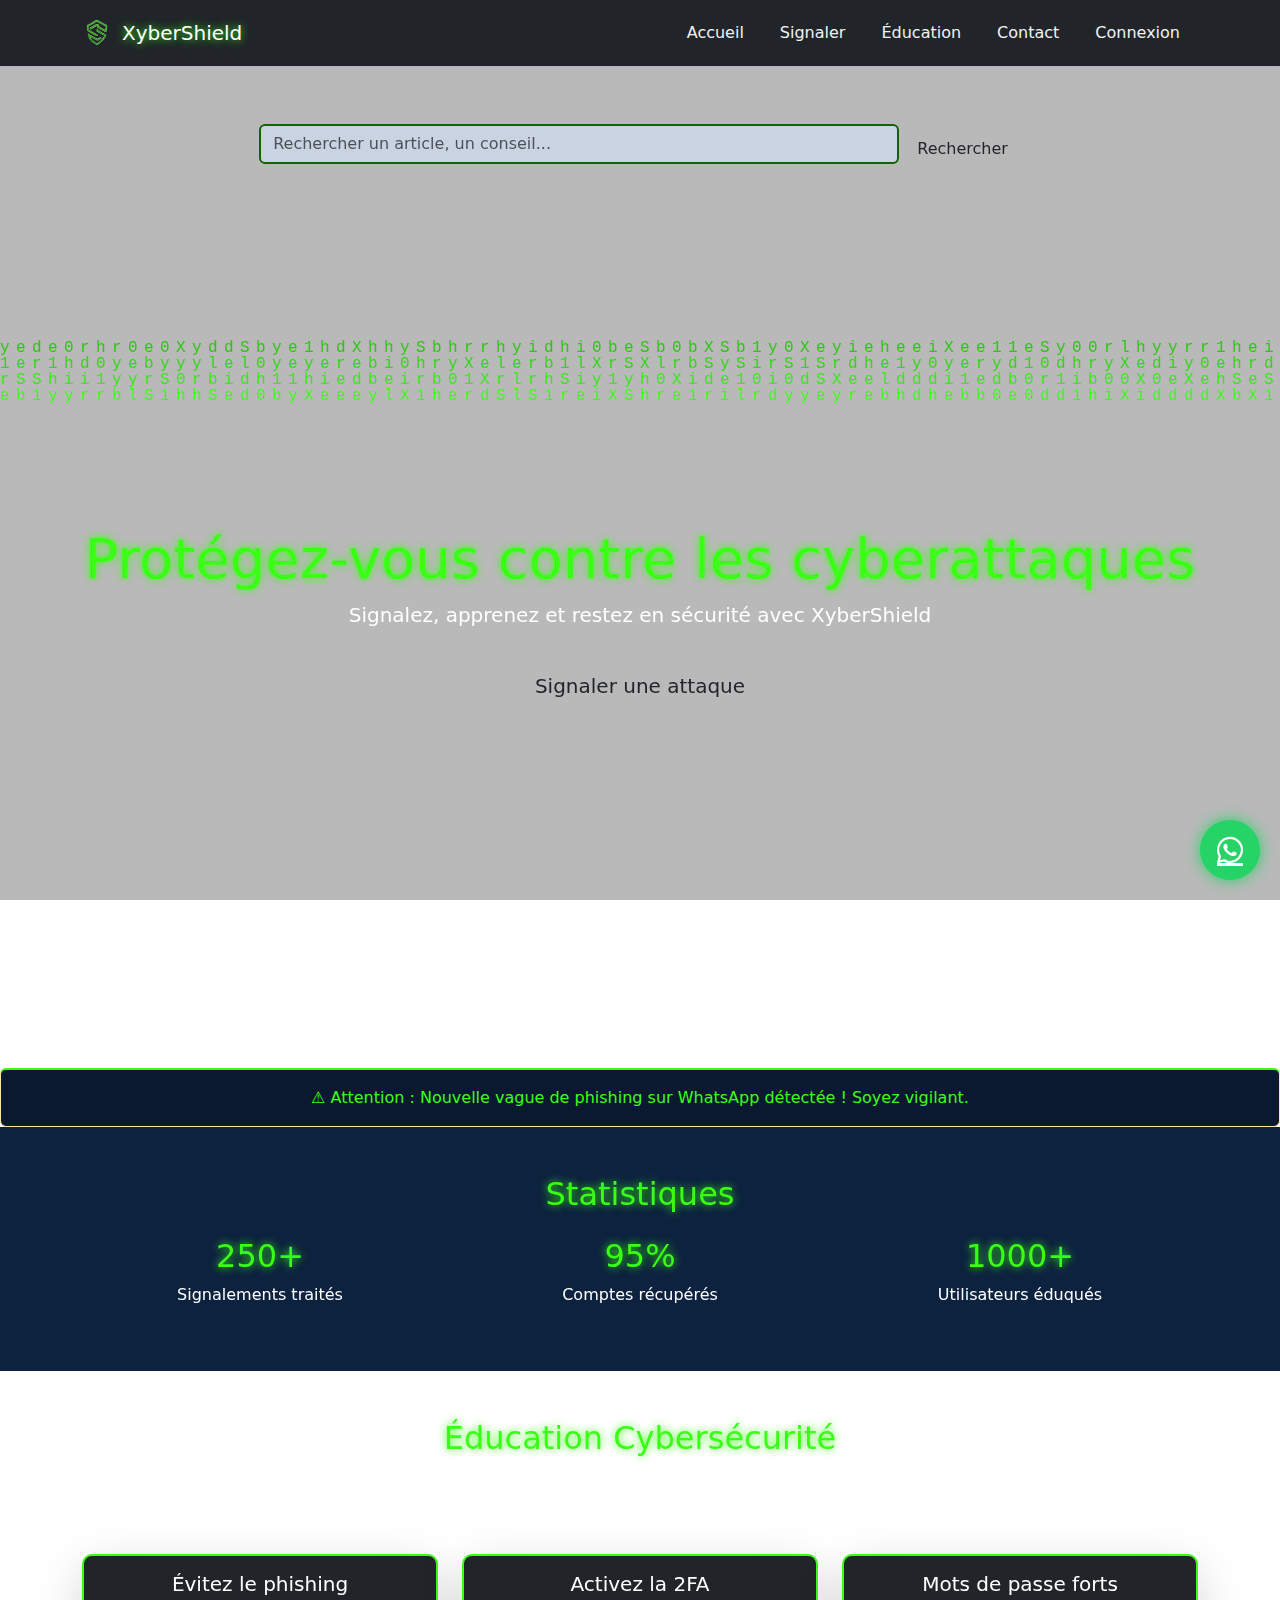
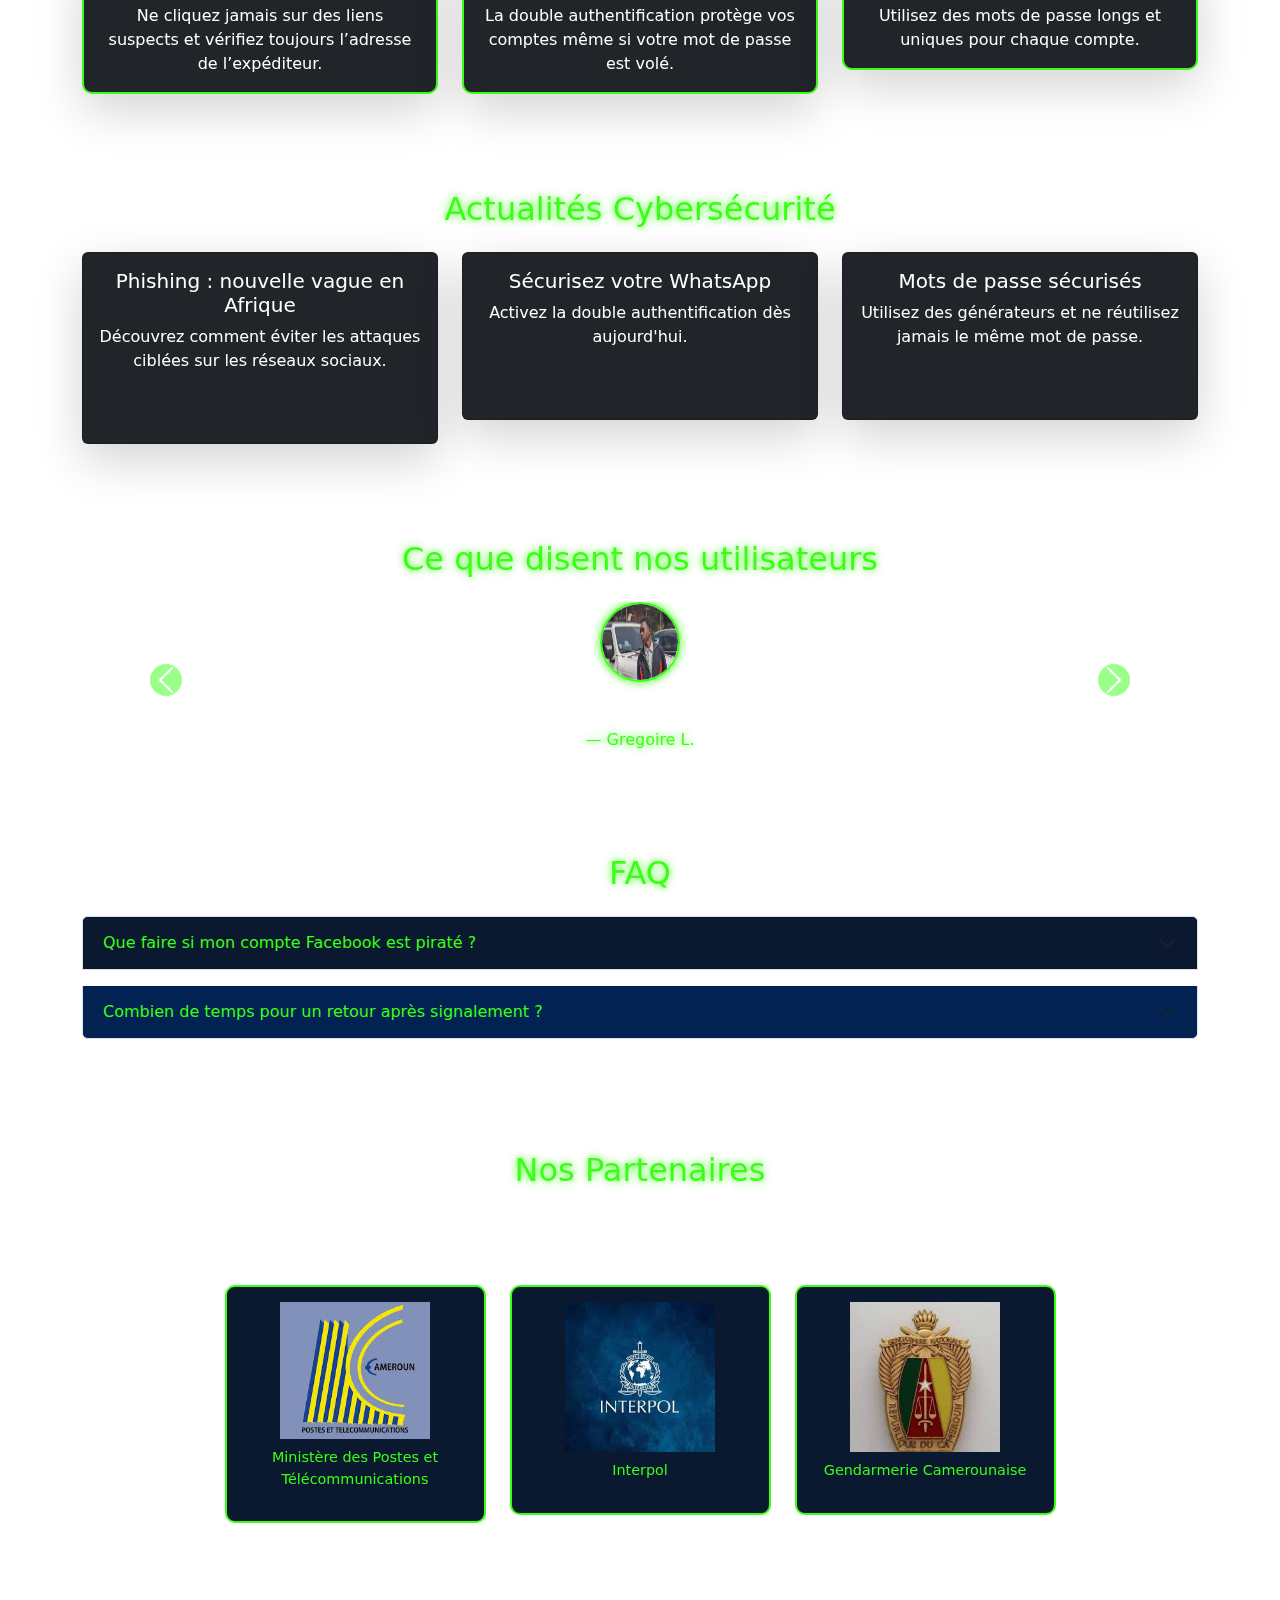
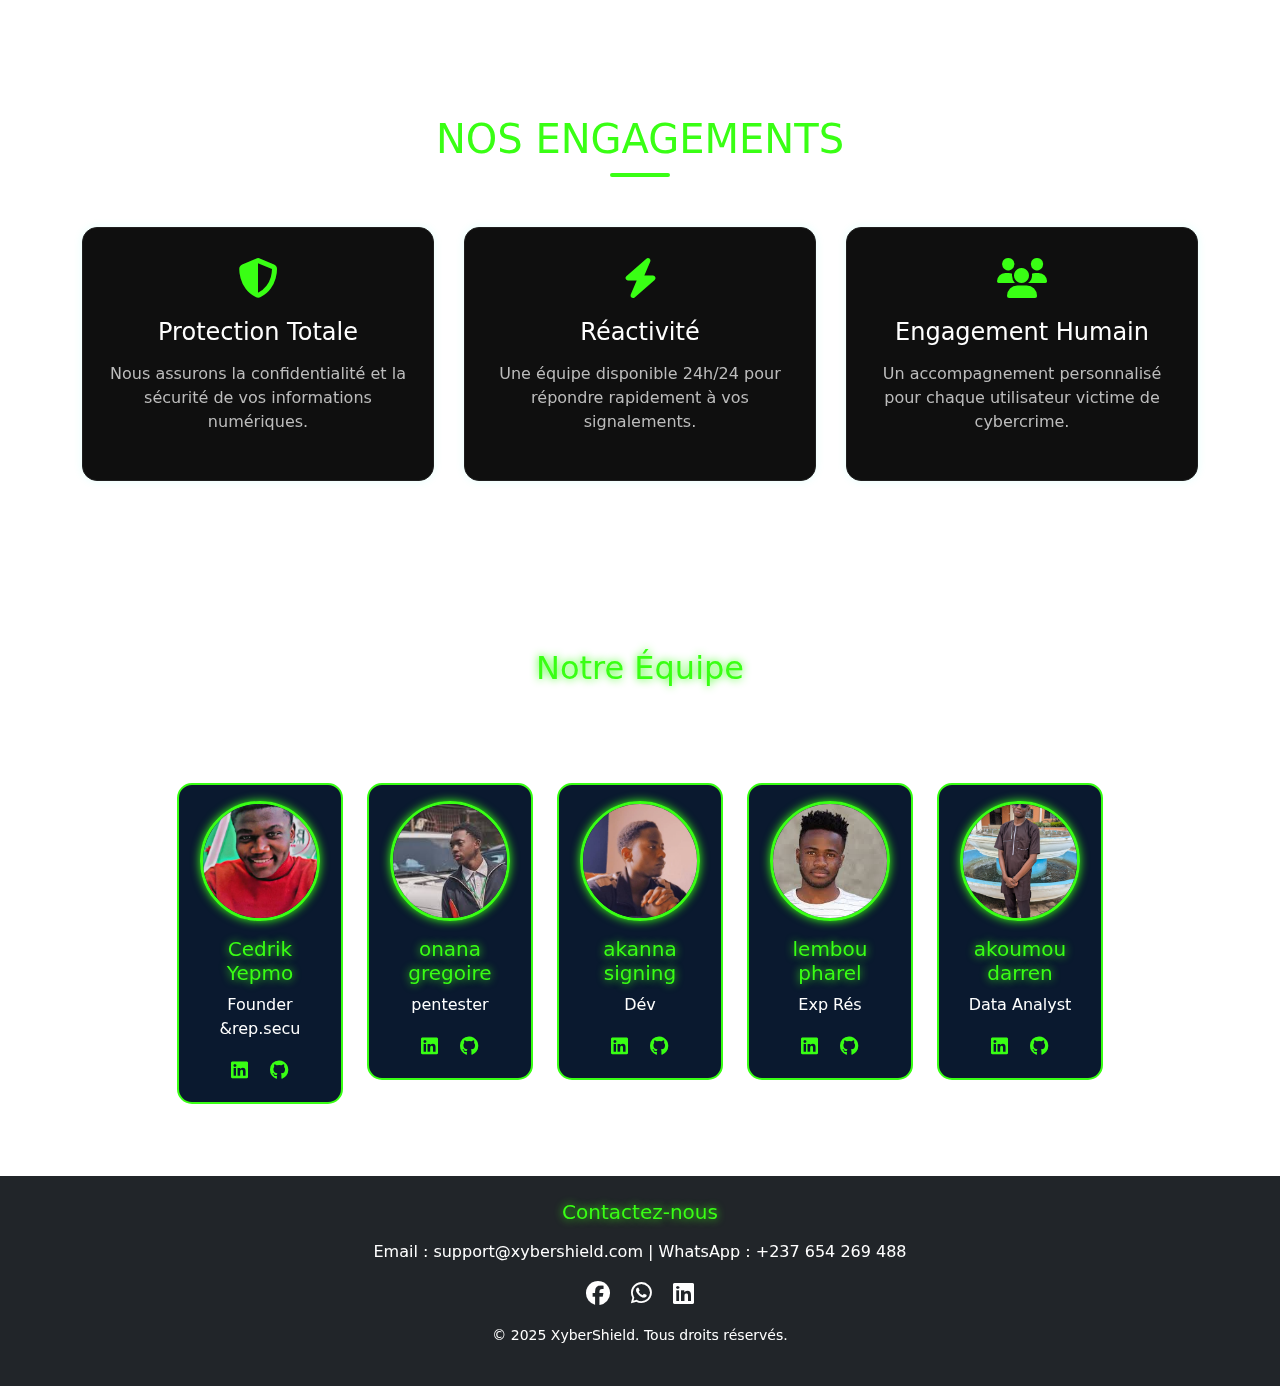
<file: index.html>
<!DOCTYPE html>
<html lang="fr">
<head>
     <meta charset="UTF-8">
    <meta name="viewport" content="width=device-width, initial-scale=1.0">
    <title>XyberShield - Connexion</title>
    <link rel="stylesheet" href="style.css">
    <link href="https://cdn.jsdelivr.net/npm/bootstrap@5.3.3/dist/css/bootstrap.min.css" rel="stylesheet">
    <link rel="stylesheet" href="https://cdnjs.cloudflare.com/ajax/libs/font-awesome/6.5.0/css/all.min.css">
</head>
</head>
<body>
    <!-- Background Matrix -->
    <canvas id="matrix-bg"></canvas>

    <!-- Navbar -->
    <nav class="navbar navbar-expand-lg navbar-dark bg-dark fixed-top">
        <div class="container d-flex align-items-center">
    <a class="navbar-brand d-flex align-items-center text-neon" href="#home">
        <img src="logo.png" alt="Logo XyberClan" style="height: 40px; width: auto; margin-right: 10px;">
        XyberShield
    </a>
    <button class="navbar-toggler ms-auto" type="button" data-bs-toggle="collapse" data-bs-target="#navbarNav">
        <span class="navbar-toggler-icon"></span>
    </button>
</d>
            <div class="collapse navbar-collapse justify-content-end" id="navbarNav">
                <ul class="navbar-nav">
                    <li class="nav-item"><a class="nav-link" href="#home">Accueil</a></li>
                    <li class="nav-item"><a class="nav-link" href="report.html">Signaler</a></li>
                    <li class="nav-item"><a class="nav-link" href="#education">Éducation</a></li>
                    <li class="nav-item"><a class="nav-link" href="#contact">Contact</a></li>
                    <li class="nav-item"><a class="nav-link" href="login.html">Connexion</a></li>
                    
                </ul>
            </div>
        </div>
    </nav>
    <!-- Barre de Recherche -->
         <div class="search-bar text-center mt-4">
    <input type="text" class="form-control d-inline-block w-50" placeholder="Rechercher un article, un conseil..." style="border:2px solid #126403; background:#c9d3e2; color:rgb(7, 7, 7); margin-top: 100px;">
    <button class="btn btn-neon mt-2">Rechercher</button>
</div>
    <!-- Hero -->
    <section id="home" class="hero text-center text-white d-flex flex-column justify-content-center align-items-center">
   

        <h1 class="display-4 text-neon">Protégez-vous contre les cyberattaques</h1>
        <p class="lead">Signalez, apprenez et restez en sécurité avec XyberShield</p>
        <a href="report.html" class="btn btn-neon btn-lg mt-3">Signaler une attaque</a>
    </section>
    <!-- Alerte Sécurité -->
<div class="alert alert-warning text-center mb-0" role="alert" style="background-color:#0A192F; color:#39FF14; border-top:2px solid #39FF14;">
    ⚠ Attention : Nouvelle vague de phishing sur WhatsApp détectée ! Soyez vigilant.
</div
    
    <-- Statistiques -->
    <section class="stats-section py-5 text-white text-center">
        <div class="container">
            <h2 class="text-neon mb-4">Statistiques</h2>
            <div class="row">
                <div class="col-md-4">
                    <h3 class="display-5 text-neon">250+</h3>
                    <p>Signalements traités</p>
                </div>
                <div class="col-md-4">
                    <h3 class="display-5 text-neon">95%</h3>
                    <p>Comptes récupérés</p>
                </div>
                <div class="col-md-4">
                    <h3 class="display-5 text-neon">1000+</h3>
                    <p>Utilisateurs éduqués</p>
                </div>
            </div>
        </div>
    </section>

    <!-- Éducation (Preview) -->
    <section id="education" class="education-section py-5 text-white text-center">
        <div class="container">
            <h2 class="text-neon mb-4">Éducation Cybersécurité</h2>
            <p class="mb-5">Découvrez les meilleures pratiques pour rester en sécurité en ligne.</p>
            <div class="row">
                <div class="col-md-4">
                    <div class="card bg-dark text-white shadow-lg border-neon">
                        <div class="card-body">
                            <h5 class="card-title">Évitez le phishing</h5>
                            <p class="card-text">Ne cliquez jamais sur des liens suspects et vérifiez toujours l’adresse de l’expéditeur.</p>
                        </div>
                    </div>
                </div>
                <div class="col-md-4">
                    <div class="card bg-dark text-white shadow-lg border-neon">
                        <div class="card-body">
                            <h5 class="card-title">Activez la 2FA</h5>
                            <p class="card-text">La double authentification protège vos comptes même si votre mot de passe est volé.</p>
                        </div>
                    </div>
                </div>
                <div class="col-md-4">
                    <div class="card bg-dark text-white shadow-lg border-neon">
                        <div class="card-body">
                            <h5 class="card-title">Mots de passe forts</h5>
                            <p class="card-text">Utilisez des mots de passe longs et uniques pour chaque compte.</p>
                        </div>
                    </div>
                </div>
            </div>
        </div>
    </section>
    <!-- Actualités -->
<section class="news py-5 text-white text-center">
    <div class="container">
        <h2 class="text-neon mb-4">Actualités Cybersécurité</h2>
        <div class="row">
            <div class="col-md-4">
                <div class="card bg-dark text-white shadow-lg border-neon">
                    <div class="card-body">
                        <h5 class="card-title">Phishing : nouvelle vague en Afrique</h5>
                        <p class="card-text">Découvrez comment éviter les attaques ciblées sur les réseaux sociaux.</p>
                        <a href="#" class="btn btn-neon">Lire plus</a>
                    </div>
                </div>
            </div>
            <div class="col-md-4">
                <div class="card bg-dark text-white shadow-lg border-neon">
                    <div class="card-body">
                        <h5 class="card-title">Sécurisez votre WhatsApp</h5>
                        <p class="card-text">Activez la double authentification dès aujourd'hui.</p>
                        <a href="#" class="btn btn-neon">Lire plus</a>
                    </div>
                </div>
            </div>
            <div class="col-md-4">
                <div class="card bg-dark text-white shadow-lg border-neon">
                    <div class="card-body">
                        <h5 class="card-title">Mots de passe sécurisés</h5>
                        <p class="card-text">Utilisez des générateurs et ne réutilisez jamais le même mot de passe.</p>
                        <a href="#" class="btn btn-neon">Lire plus</a>
                    </div>
                </div>
            </div>
        </div>
    </div>
</section>
<!-- Bouton WhatsApp flottant -->
<a href="https://wa.me/237654269488" target="_blank" class="whatsapp-float">
    <i class="fab fa-whatsapp"></i>
</a>

    <!-- Témoignages -->
<section class="testimonials py-5 text-white text-center">
    <div class="container">
        <h2 class="text-neon mb-4">Ce que disent nos utilisateurs</h2>
        <div id="testimonialCarousel" class="carousel slide" data-bs-ride="carousel">
            <div class="carousel-inner">
                <div class="carousel-item active">
                    <div class="d-flex flex-column align-items-center">
                        <img src="téléchargement.jpeg" class="rounded-circle mb-3" alt="User 1" style="width:80px;height:80px;">
                        <p class="mb-2">"Grâce à XyberShield, j'ai pu récupérer mon compte Facebook piraté en moins de 48h !"</p>
                        <h6 class="text-neon">— Gregoire L.</h6>
                    </div>
                </div>
                <div class="carousel-item">
                    <div class="d-flex flex-column align-items-center">
                        <img src="téléchargement (2).jpeg" class="rounded-circle mb-3" alt="User 2" style="width:80px;height:80px;">
                        <p class="mb-2">"La plateforme m'a alerté sur un mail frauduleux. Service rapide et efficace !"</p>
                        <h6 class="text-neon">— Sandra M.</h6>
                    </div>
                </div>
                <div class="carousel-item">
                    <div class="d-flex flex-column align-items-center">
                        <img src="téléchargement (1).jpeg" class="rounded-circle mb-3" alt="User 3" style="width:80px;height:80px;">
                        <p class="mb-2">"Enfin une solution locale contre le phishing ! Bravo à l'équipe XyberShield."</p>
                        <h6 class="text-neon">— Cedrik D.</h6>
                    </div>
                </div>
            </div>
            <button class="carousel-control-prev" type="button" data-bs-target="#testimonialCarousel" data-bs-slide="prev">
                <span class="carousel-control-prev-icon"></span>
            </button>
            <button class="carousel-control-next" type="button" data-bs-target="#testimonialCarousel" data-bs-slide="next">
                <span class="carousel-control-next-icon"></span>
            </button>
        </div>
    </div>
</section>
<!-- FAQ -->
<section class="faq py-5 text-white text-center">
    <div class="container">
        <h2 class="text-neon mb-4">FAQ</h2>
        <div class="accordion" id="faqAccordion">
            <div class="accordion-item bg-dark border-neon mb-3">
                <h2 class="accordion-header">
                    <button class="accordion-button collapsed" type="button" data-bs-toggle="collapse" data-bs-target="#faq1" style="background:#0A192F; color:#39FF14;">
                        Que faire si mon compte Facebook est piraté ?
                    </button>
                </h2>
                <div id="faq1" class="accordion-collapse collapse" data-bs-parent="#faqAccordion">
                    <div class="accordion-body">
                        Changez immédiatement votre mot de passe et activez la double authentification. Signalez l'incident ici.
                    </div>
                </div>
            </div>
            <div class="accordion-item bg-dark border-neon mb-3">
                <h2 class="accordion-header">
                    <button class="accordion-button collapsed" type="button" data-bs-toggle="collapse" data-bs-target="#faq2" style="background:#012253; color:#39FF14;">
                        Combien de temps pour un retour après signalement ?
                    </button>
                </h2>
                <div id="faq2" class="accordion-collapse collapse" data-bs-parent="#faqAccordion">
                    <div class="accordion-body">
                        <p>En moyenne 24 à 48 heures pour une première réponse de notre équipe.</p>
                    </div>
                </div>
            </div>
        </div>
    </div>
</section>
<!-- Nos Partenaires -->
<section class="partners py-5 text-center text-white">
    <div class="container">
        <h2 class="text-neon mb-4">Nos Partenaires</h2>
        <p class="mb-5">XyberShield collabore avec des institutions de confiance pour assurer votre sécurité en ligne.</p>
        <div class="row justify-content-center">
            <div class="col-md-3 col-6 mb-4">
                <div class="partner-card">
                    <img src="téléchargement (4).jpeg" alt="Minpostel" class="img-fluid">
                    <p class="mt-2">Ministère des Postes et Télécommunications</p>
                </div>
            </div>
            <div class="col-md-3 col-6 mb-4">
                <div class="partner-card">
                    <img src="téléchargement (3).jpeg" alt="Interpol" class="img-fluid">
                    <p class="mt-2">Interpol</p>
                </div>
            </div>
            <div class="col-md-3 col-6 mb-4">
                <div class="partner-card">
                    <img src="téléchargement (5).jpeg" alt="Gendarmerie Cameroun" class="img-fluid">
                    <p class="mt-2">Gendarmerie Camerounaise</p>
                </div>
            </div>
        </div>
    </div>
</section>
<section id="engagements" class="commitments-section">
  <div class="container">
    <h2 class="section-title">Nos Engagements</h2>
    <div class="commitments-grid">
      <div class="commitment-card">
        <i class="icon fas fa-shield-alt"></i>
        <h3>Protection Totale</h3>
        <p>Nous assurons la confidentialité et la sécurité de vos informations numériques.</p>
      </div>
      <div class="commitment-card">
        <i class="icon fas fa-bolt"></i>
        <h3>Réactivité</h3>
        <p>Une équipe disponible 24h/24 pour répondre rapidement à vos signalements.</p>
      </div>
      <div class="commitment-card">
        <i class="icon fas fa-users"></i>
        <h3>Engagement Humain</h3>
        <p>Un accompagnement personnalisé pour chaque utilisateur victime de cybercrime.</p>
      </div>
    </div>
  </div>
</section>

<!-- Notre Équipe -->
<section class="team py-5 text-center text-white">
    <div class="container">
        <h2 class="text-neon mb-4">Notre Équipe</h2>
        <p class="mb-5">Les passionnés derrière XyberShield, engagés pour votre cybersécurité.</p>
        <div class="row justify-content-center">
            
            <!-- Membre 1 -->
            <div class="col-lg-2 col-md-4 col-sm-6 mb-4">
                <div class="team-card p-3">
                    <img src="IMG-20250729-WA0031.jpg" alt="Cedrik" class="rounded-circle mb-3 team-img">
                    <h5 class="text-neon">Cedrik Yepmo</h5>
                    <p>Founder &rep.secu</p>
                    <div class="social-icons">
                        <a href="#" target="_blank"><i class="fab fa-linkedin"></i></a>
                        <a href="#" target="_blank"><i class="fab fa-github"></i></a>
                    </div>
                </div>
            </div>

            <!-- Membre 2 -->
            <div class="col-lg-2 col-md-4 col-sm-6 mb-4">
                <div class="team-card p-3">
                    <img src="téléchargement.jpeg" alt="Brandon" class="rounded-circle mb-3 team-img">
                    <h5 class="text-neon">onana gregoire </h5>
                    <p>pentester</p>
                    <div class="social-icons">
                        <a href="#" target="_blank"><i class="fab fa-linkedin"></i></a>
                        <a href="#" target="_blank"><i class="fab fa-github"></i></a>
                    </div>
                </div>
            </div>

            <!-- Membre 3 -->
            <div class="col-lg-2 col-md-4 col-sm-6 mb-4">
                <div class="team-card p-3">
                    <img src="almight.jpg" alt="Membre" class="rounded-circle mb-3 team-img">
                    <h5 class="text-neon">akanna signing</h5>
                    <p>Dév</p>
                    <div class="social-icons">
                        <a href="#" target="_blank"><i class="fab fa-linkedin"></i></a>
                        <a href="#" target="_blank"><i class="fab fa-github"></i></a>
                    </div>
                </div>
            </div>

            <!-- Membre 4 -->
            <div class="col-lg-2 col-md-4 col-sm-6 mb-4">
                <div class="team-card p-3">
                    <img src="téléchargement (10).jpeg" alt="Membre" class="rounded-circle mb-3 team-img">
                    <h5 class="text-neon">lembou pharel</h5>
                    <p>Exp Rés</p>
                    <div class="social-icons">
                        <a href="#" target="_blank"><i class="fab fa-linkedin"></i></a>
                        <a href="#" target="_blank"><i class="fab fa-github"></i></a>
                    </div>
                </div>
            </div>

            <!-- Membre 5 -->
            <div class="col-lg-2 col-md-4 col-sm-6 mb-4">
                <div class="team-card p-3">
                    <img src="IMG-20250728-WA0042.jpg" alt="Membre" class="rounded-circle mb-3 team-img">
                    <h5 class="text-neon">akoumou darren</h5>
                    <p>Data Analyst</p>
                    <div class="social-icons">
                        <a href="#" target="_blank"><i class="fab fa-linkedin"></i></a>
                        <a href="#" target="_blank"><i class="fab fa-github"></i></a>
                    </div>
                </div>
            </div>

        </div>
    </div>
</section>

    <!-- Contact + Footer -->
    <footer id="contact" class="footer bg-dark text-white py-4">
        <div class="container text-center">
            <h5 class="text-neon mb-3">Contactez-nous</h5>
            <p>Email : support@xybershield.com | WhatsApp : +237 654 269 488</p>
            <div class="social-icons mb-3">
                <a href="#" class="text-white mx-2"><i class="fab fa-facebook fa-lg"></i></a>
                <a href="#" class="text-white mx-2"><i class="fab fa-whatsapp fa-lg"></i></a>
                <a href="#" class="text-white mx-2"><i class="fab fa-linkedin fa-lg"></i></a>
            </div>
            <p class="small">&copy; 2025 XyberShield. Tous droits réservés.</p>
        </div>
    </footer>

    <!-- Scripts -->
    <script src="https://cdn.jsdelivr.net/npm/bootstrap@5.3.3/dist/js/bootstrap.bundle.min.js"></script>
    <script src="script.js"></script>
    <script>
        // Scroll smooth
        document.querySelectorAll('a[href^="#"]').forEach(anchor => {
            anchor.addEventListener('click', function(e) {
                e.preventDefault();
                document.querySelector(this.getAttribute('href')).scrollIntoView({ behavior: 'smooth' });
            });
        });
    </script>
</body>
</html>
</file>
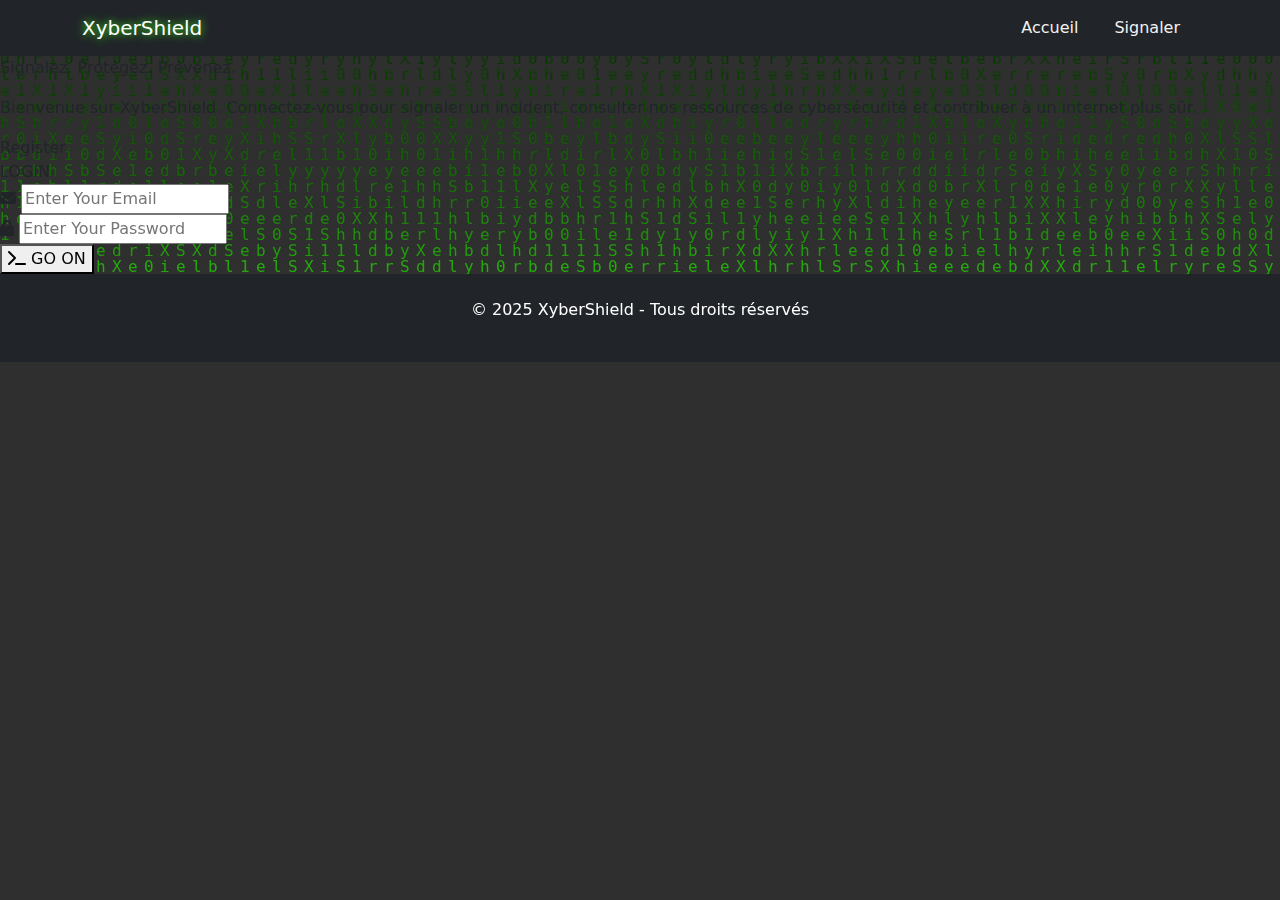
<file: login.html>
<!DOCTYPE html>
<html lang="fr">
<head>
    <meta charset="UTF-8">
    <meta name="viewport" content="width=device-width, initial-scale=1.0">
    <title>XyberShield - Connexion</title>
    <link rel="stylesheet" href="style.css">
    <link href="https://cdn.jsdelivr.net/npm/bootstrap@5.3.3/dist/css/bootstrap.min.css" rel="stylesheet">
    <link rel="stylesheet" href="https://cdnjs.cloudflare.com/ajax/libs/font-awesome/6.5.0/css/all.min.css">
</head>
<body>
    <!-- Background Matrix -->
    <canvas id="matrix-bg"></canvas>

    <!-- Navbar -->
    <nav class="navbar navbar-expand-lg navbar-dark bg-dark fixed-top">
        <div class="container">
            <a class="navbar-brand text-neon" href="index.html">XyberShield</a>
            <button class="navbar-toggler" type="button" data-bs-toggle="collapse" data-bs-target="#navbarNav">
                <span class="navbar-toggler-icon"></span>
            </button>
            <div class="collapse navbar-collapse justify-content-end" id="navbarNav">
                <ul class="navbar-nav">
                    <li class="nav-item"><a class="nav-link" href="index.html#home">Accueil</a></li>
                    <li class="nav-item"><a class="nav-link" href="report.html">Signaler</a></li>
                </ul>
            </div>
        </div>
    </nav>

    <!-- Formulaire -->
    <form action="home.html">
       <div class="login">
        <div class="left-panel">
          <h1>XyberShield</h1>
          <p class="slogant">Signalez. Protégez. Prévenez.</p>
<p class="welcome">Bienvenue sur XyberShield. Connectez-vous pour signaler un incident, consulter nos ressources de cybersécurité et contribuer à un internet plus sûr.</p>
        <div class="reg"> Register</div>
        </div>


     <div class="right-panel">
      <div class="head">LOGIN</div>
      <div class="log-form">
        <div class="email">
            <label for="email"><i class="fas fa-envelope"></i></label>
          <input type="email" name="email" id="email" placeholder="Enter Your Email" required>
        </div>

        <div class="Password">
             <label for="password"><i class="fas fa-lock"></i></label>
          <input type="password" name="password" id="password" placeholder="Enter Your Password" required>
        </div>

        <div class="SUBMITE">
         
          <button id="valide"><i class="fas fa-terminal"></i>  GO ON</button>
        </div>
      </div>
     </div>
      

      </div>
  </form>

    <!-- Footer -->
    <footer class="footer bg-dark text-white py-4 text-center">
        <p>&copy; 2025 XyberShield - Tous droits réservés</p>
    </footer>

    <script src="https://cdn.jsdelivr.net/npm/bootstrap@5.3.3/dist/js/bootstrap.bundle.min.js"></script>
    <script src="script.js"></script>
</body>
</html>
</file>
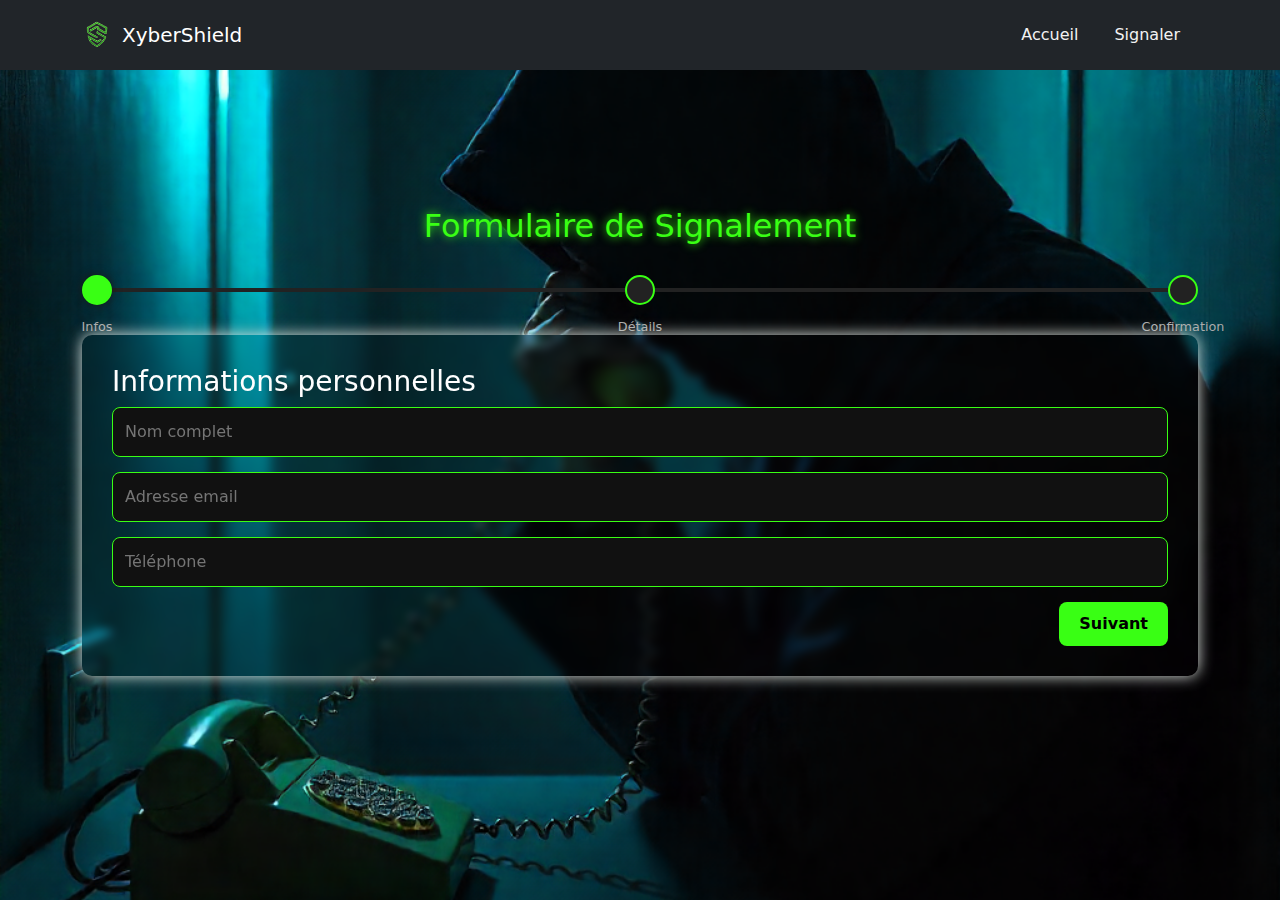
<file: report.html>
<!DOCTYPE html>
<html lang="fr">
<head>
  <meta charset="UTF-8">
  <meta name="viewport" content="width=device-width, initial-scale=1.0">
  <title>Signalement - XyberShield</title>
  <link rel="stylesheet" href="https://cdn.jsdelivr.net/npm/bootstrap@5.3.0/dist/css/bootstrap.min.css">
  <link rel="stylesheet" href="report.css">
  
</head>
<body>
    <!-- Background Matrix -->
    <canvas id="matrix-bg"></canvas>

    <!-- Navbar -->
    <nav class="navbar navbar-expand-lg navbar-dark bg-dark fixed-top">
        <div class="container d-flex align-items-center">
    <a class="navbar-brand d-flex align-items-center text-neon" href="#index.html">
        <img src="logo.png" alt="Logo XyberClan" style="height: 40px; width: auto; margin-right: 10px;">
        XyberShield
    </a>
    <button class="navbar-toggler ms-auto" type="button" data-bs-toggle="collapse" data-bs-target="#navbarNav">
        <span class="navbar-toggler-icon"></span>
    </button>
</d>
            <div class="collapse navbar-collapse justify-content-end" id="navbarNav">
                <ul class="navbar-nav">
                    <li class="nav-item"><a class="nav-link" href="index.html#">Accueil</a></li>
                    <li class="nav-item"><a class="nav-link" href="report.html">Signaler</a></li>
                    
                </ul>
            </div>
        </div>
    </nav> 

<!-- ================= FORMULAIRE DE SIGNALEMENT ================= -->
<section class="report-section">
  <div class="container">
    <h2 class="form-title">Formulaire de Signalement</h2>

    <!-- Barre de progression -->
    <div class="progressbar">
      <div class="progress" id="progress"></div>
      <div class="progress-step active" data-title="Infos"></div>
      <div class="progress-step" data-title="Détails"></div>
      <div class="progress-step" data-title="Confirmation"></div>
    </div>

    <form id="multiStepForm">
      
      <!-- Étape 1 -->
      <div class="form-step active">
        <h3>Informations personnelles</h3>
        <input type="text" name="nom" placeholder="Nom complet" required>
        <input type="email" name="email" placeholder="Adresse email" required>
        <input type="tel" name="telephone" placeholder="Téléphone" required>
        <div class="buttons">
          <button type="button" class="next-btn">Suivant</button>
        </div>
      </div>

      <!-- Étape 2 -->
      <div class="form-step">
        <h3>Détails du problème</h3>
        <select name="type" required>
          <option value="">Sélectionner un type de cyberattaque</option>
          <option value="phishing">Phishing</option>
          <option value="compte-pirate">Piratage de compte</option>
          <option value="arnaque">Arnaque en ligne</option>
        </select>
        <textarea name="description" placeholder="Décrivez le problème" required></textarea>
        <div class="buttons">
          <button type="button" class="prev-btn">Précédent</button>
          <button type="button" class="next-btn">Suivant</button>
        </div>
      </div>

      <!-- Étape 3 -->
      <div class="form-step">
        <h3>Preuves & Confirmation</h3>
        <input type="file" name="capture" accept="image/*">
        <label>
          <input type="checkbox" name="anonyme"> Je souhaite rester anonyme
        </label>
        <div class="buttons">
          <button type="button" class="prev-btn">Précédent</button>
          <button type="submit" class="submit-btn">Envoyer</button>
        </div>
      </div>

    </form>
  </div>
</section>

<!-- Confirmation -->
<div id="confirmation" class="confirmation hidden">
  <div class="confirmation-box">
    <div class="checkmark"><span>✔</span></div>
    <h2>Signalement envoyé avec succès</h2>
    <p>Merci de nous avoir contactés. Notre équipe vous répondra rapidement.</p>
    <a href="#home" class="btn-home">Retour à l'accueil</a>
  </div>
</div>
<script src="report.js"></script>
<script>
        // Scroll smooth
        document.querySelectorAll('a[href^="#"]').forEach(anchor => {
            anchor.addEventListener('click', function(e) {
                e.preventDefault();
                document.querySelector(this.getAttribute('href')).scrollIntoView({ behavior: 'smooth' });
            });
        });
    </script>
</body>
</html>
</file>
<file: style.css>
body {
    font-family: 'Montserrat', sans-serif;
    background-color: #0A192F;
    color: #f2f2f2;
    margin: 0;
    padding: 0;
    position: relative;
    overflow-x: hidden;
}

.text-neon {
    color: #39FF14;
    text-shadow: 0 0 8px #39FF14;
}

a {
    text-decoration: none;
}

/* Navbar */
.navbar {
    background: rgba(0, 0, 0, 0.8);
    padding: 10px;
    backdrop-filter: blur(8px);
}

.navbar .nav-link {
    color: #f2f2f2;
    margin: 0 10px;
    transition: 0.3s;
}

.navbar .nav-link:hover {
    color: #39FF14;
    text-shadow: 0 0 8px #39FF14;
}

/* Hero */
.hero {
    height: 100vh;
    display: flex;
    flex-direction: column;
    justify-content: center;
    align-items: center;
    text-align: center;
    padding: 80px 20px;
}

.btn-neon {
    background: transparent;
    color: #39FF14;
    border: 2px solid #39FF14;
    font-weight: bold;
    padding: 10px 20px;
    transition: 0.3s;
}

.btn-neon:hover {
    background: #39FF14;
    color: #0A192F;
    box-shadow: 0 0 15px #39FF14;
}

/* Stats Section */
.stats-section {
    background-color: #0d223f;
    text-align: center;
}

.stats-section .text-neon {
    font-size: 2rem;
}

/* Education cards */
.education-section .card {
    border: 2px solid #39FF14;
    border-radius: 10px;
    transition: 0.3s;
}

.education-section .card:hover {
    box-shadow: 0 0 15px #39FF14;
    transform: translateY(-5px);
}

/* Footer */
.footer {
    background-color: #000;
    text-align: center;
}

.footer .social-icons a {
    color: #39FF14;
    transition: 0.3s;
}

.footer .social-icons a:hover {
    text-shadow: 0 0 10px #39FF14;
}

/* Matrix canvas */
#matrix-bg {
    position: fixed;
    top: 0;
    left: 0;
    width: 100%;
    height: 100%;
    z-index: -1;
}

/* Responsive */
@media (max-width: 768px) {
    .hero h1 {
        font-size: 2rem;
    }
    .hero p {
        font-size: 1rem;
    }
}
.testimonials img {
    border: 2px solid #39FF14;
    box-shadow: 0 0 10px #39FF14;
}
.carousel-control-prev-icon,
.carousel-control-next-icon {
    background-color: #39FF14;
    border-radius: 50%;
}
.whatsapp-float {
    position: fixed;
    width: 60px;
    height: 60px;
    bottom: 20px;
    right: 20px;
    background-color: #25D366;
    color: white;
    border-radius: 50%;
    text-align: center;
    font-size: 30px;
    box-shadow: 0 0 15px #25D366;
    z-index: 1000;
    display: flex;
    align-items: center;
    justify-content: center;
}
.whatsapp-float:hover {
    background-color: #39FF14;
}
.border-neon {
    border: 2px solid #39FF14;
}
.partners img {
    max-width: 150px;
    
    transition: transform 0.3s, filter 0.3s;
}

.partner-card {
    border: 2px solid #39FF14;
    border-radius: 10px;
    padding: 15px;
    background: #0A192F;
    transition: transform 0.3s, box-shadow 0.3s;
}

.partner-card:hover {
    transform: translateY(-5px);
    box-shadow: 0 0 20px #39FF14;
}

.partner-card p {
    font-size: 0.9rem;
    color: #39FF14;
}
.team-card {
    background: #0A192F;
    border: 2px solid #39FF14;
    border-radius: 15px;
    transition: transform 0.3s, box-shadow 0.3s;
}
.team-card:hover {
    transform: translateY(-10px);
    box-shadow: 0 0 20px #39FF14;
}
.team-img {
    width: 120px;
    height: 120px;
    object-fit: cover;
    border: 3px solid #39FF14;
    box-shadow: 0 0 10px #39FF14;
}
.social-icons a {
    color: #39FF14;
    margin: 0 8px;
    font-size: 1.2rem;
    transition: color 0.3s;
}
.social-icons a:hover {
    color: #fff;
}
.navbar-log0{
    width: 50px;
    height: 50px;
    margin-right: 10px;
    border-radius: 50px;
    
}
.card-body{
    border-color: #39FF14;
    border-radius: 20px;
}



/* Section globale */
.commitments-section {
  padding: 80px 20px;
  background: transparent;
  color: #e0e0e0;
  text-align: center;
  backdrop-filter: blur(5px);
  border-radius: 6px;
  margin: 40px;
}

.section-title {
  font-size: 2.5rem;
  color: #39FF14; /* fluo bleu-vert */
  margin-bottom: 50px;
  text-transform: uppercase;
  position: relative;
}

.section-title::after {
  content: '';
  display: block;
  width: 60px;
  height: 4px;
  background: #39FF14;
  margin: 10px auto 0;
  border-radius: 2px;
}

.commitments-grid {
  display: grid;
  grid-template-columns: repeat(auto-fit, minmax(250px, 1fr));
  gap: 30px;
}

.commitment-card {
  background: #0f0f0f;
  border: 1px solid #1f1f1f;
  padding: 30px 20px;
  border-radius: 15px;
  transition: transform 0.3s ease, box-shadow 0.3s ease;
  box-shadow: 0 0 10px rgba(0, 255, 225, 0.1);
  backdrop-filter: blur(20px);
}

.commitment-card:hover {
  transform: translateY(-10px);
  box-shadow: 0 0 20px rgba(22, 150, 5, 0.781);
}

.commitment-card .icon {
  font-size: 2.5rem;
  margin-bottom: 20px;
  color: #39FF14;
  transition: transform 0.4s ease;
}

.commitment-card:hover .icon {
  transform: rotate(5deg) scale(1.1);
}

.commitment-card h3 {
  font-size: 1.5rem;
  margin-bottom: 15px;
  color: #ffffff;
}

.commitment-card p {
  font-size: 1rem;
  color: #bcbcbc;
  line-height: 1.5;
}
</file>
<file: report.css>
/* Base */
body{
background: url(ima1.png) no-repeat center center fixed;
  background-size: cover;
  color: white;
}
.report-section {
  padding: 50px 20px;
}

.form-title {
  text-align: center;
  color: #39ff14;
  font-size: 2rem;
  margin-bottom: 30px;
  text-shadow: 0 0 10px #39ff14;
}

/* Barre de progression */
.progressbar {
  display: flex;
  justify-content: space-between;
  position: relative;
  margin-bottom: 30px;
}

.progressbar::before {
  content: "";
  position: absolute;
  top: 50%;
  left: 0;
  transform: translateY(-50%);
  height: 4px;
  width: 100%;
  background-color: #222;
  z-index: -1;
}

.progress {
  position: absolute;
  top: 50%;
  left: 0;
  transform: translateY(-50%);
  height: 4px;
  background: linear-gradient(90deg, #39ff14, #39ff14);
  width: 0%;
  transition: 0.4s ease;
  z-index: -1;
}

.progress-step {
  width: 30px;
  height: 30px;
  background-color: #222;
  border-radius: 50%;
  border: 2px solid #39ff14;
  display: flex;
  align-items: center;
  justify-content: center;
  position: relative;
}

.progress-step.active {
  background: #39ff14;
  color: #000;
  box-shadow: 0 0 10px #191a19;
}

.progress-step::after {
  content: attr(data-title);
  position: absolute;
  top: 40px;
  font-size: 0.8rem;
  color: #aaa;
}

/* Étapes du formulaire */
.form-step {
  display: none;
  background: transparent;
  padding: 30px;
  border-radius: 10px;
  box-shadow: 0 0 15px rgba(230, 236, 231, 0.986);
  animation: fadeIn 0.5s ease-in-out;
  backdrop-filter: blur(5px);
}

.form-step.active {
  display: block;
}

/* Inputs */
input, select, textarea {
  width: 100%;
  padding: 12px;
  margin-bottom: 15px;
  background: #111;
  border: 1px solid #39ff14;
  color: #2ddf0a;
  border-radius: 8px;
}

input:focus, select:focus, textarea:focus {
  outline: none;
  box-shadow: 0 0 10px #2bff00;
}

/* Boutons */
.buttons {
  text-align: right;
}

.next-btn, .prev-btn, .submit-btn {
  padding: 10px 20px;
  background: linear-gradient(90deg, #39ff14, #39ff14);
  color: #000;
  font-weight: bold;
  border: none;
  border-radius: 8px;
  cursor: pointer;
  transition: transform 0.3s, box-shadow 0.3s;
}

.next-btn:hover, .prev-btn:hover, .submit-btn:hover {
  transform: translateY(-2px);
  box-shadow: 0 0 15px rgba(214, 243, 240, 0.911);
}

/* Confirmation */
.hidden { display: none; }

.confirmation {
  text-align: center;
  padding: 60px 20px;
  animation: fadeIn 0.6s ease;
}

.confirmation-box {
  background: #0a0f1f;
  max-width: 500px;
  margin: auto;
  padding: 40px;
  border-radius: 12px;
  box-shadow: 0 0 20px rgba(54, 223, 3, 0.801);
}

.checkmark {
  width: 80px;
  height: 80px;
  border-radius: 50%;
  background: linear-gradient(90deg, #00ffe1, #0077ff);
  display: flex;
  justify-content: center;
  align-items: center;
  margin: auto;
  margin-bottom: 20px;
  animation: popIn 0.4s ease forwards;
}

.checkmark span {
  font-size: 2.5rem;
  color: #000;
  font-weight: bold;
}

.btn-home {
  display: inline-block;
  margin-top: 20px;
  padding: 12px 24px;
  background: linear-gradient(90deg, #00ffe1, #0077ff);
  color: #000;
  border-radius: 8px;
  text-decoration: none;
  font-weight: bold;
}

@keyframes fadeIn {
  from { opacity: 0; transform: translateY(20px); }
  to { opacity: 1; transform: translateY(0); }
}

@keyframes popIn {
  0% { transform: scale(0); opacity: 0; }
  80% { transform: scale(1.2); opacity: 1; }
  100% { transform: scale(1); }
}


/* Navbar */
.navbar {
    background: rgba(207, 5, 5, 0.8);
    padding: 10px;
    backdrop-filter: blur(8px);
    background-color: #2bff00;
}

.navbar .nav-link {
    color: #f2f2f2;
    margin: 0 10px;
    transition: 0.3s;
}

.navbar .nav-link:hover {
    color: #39FF14;
    text-shadow: 0 0 8px #39FF14;
}
</file>
